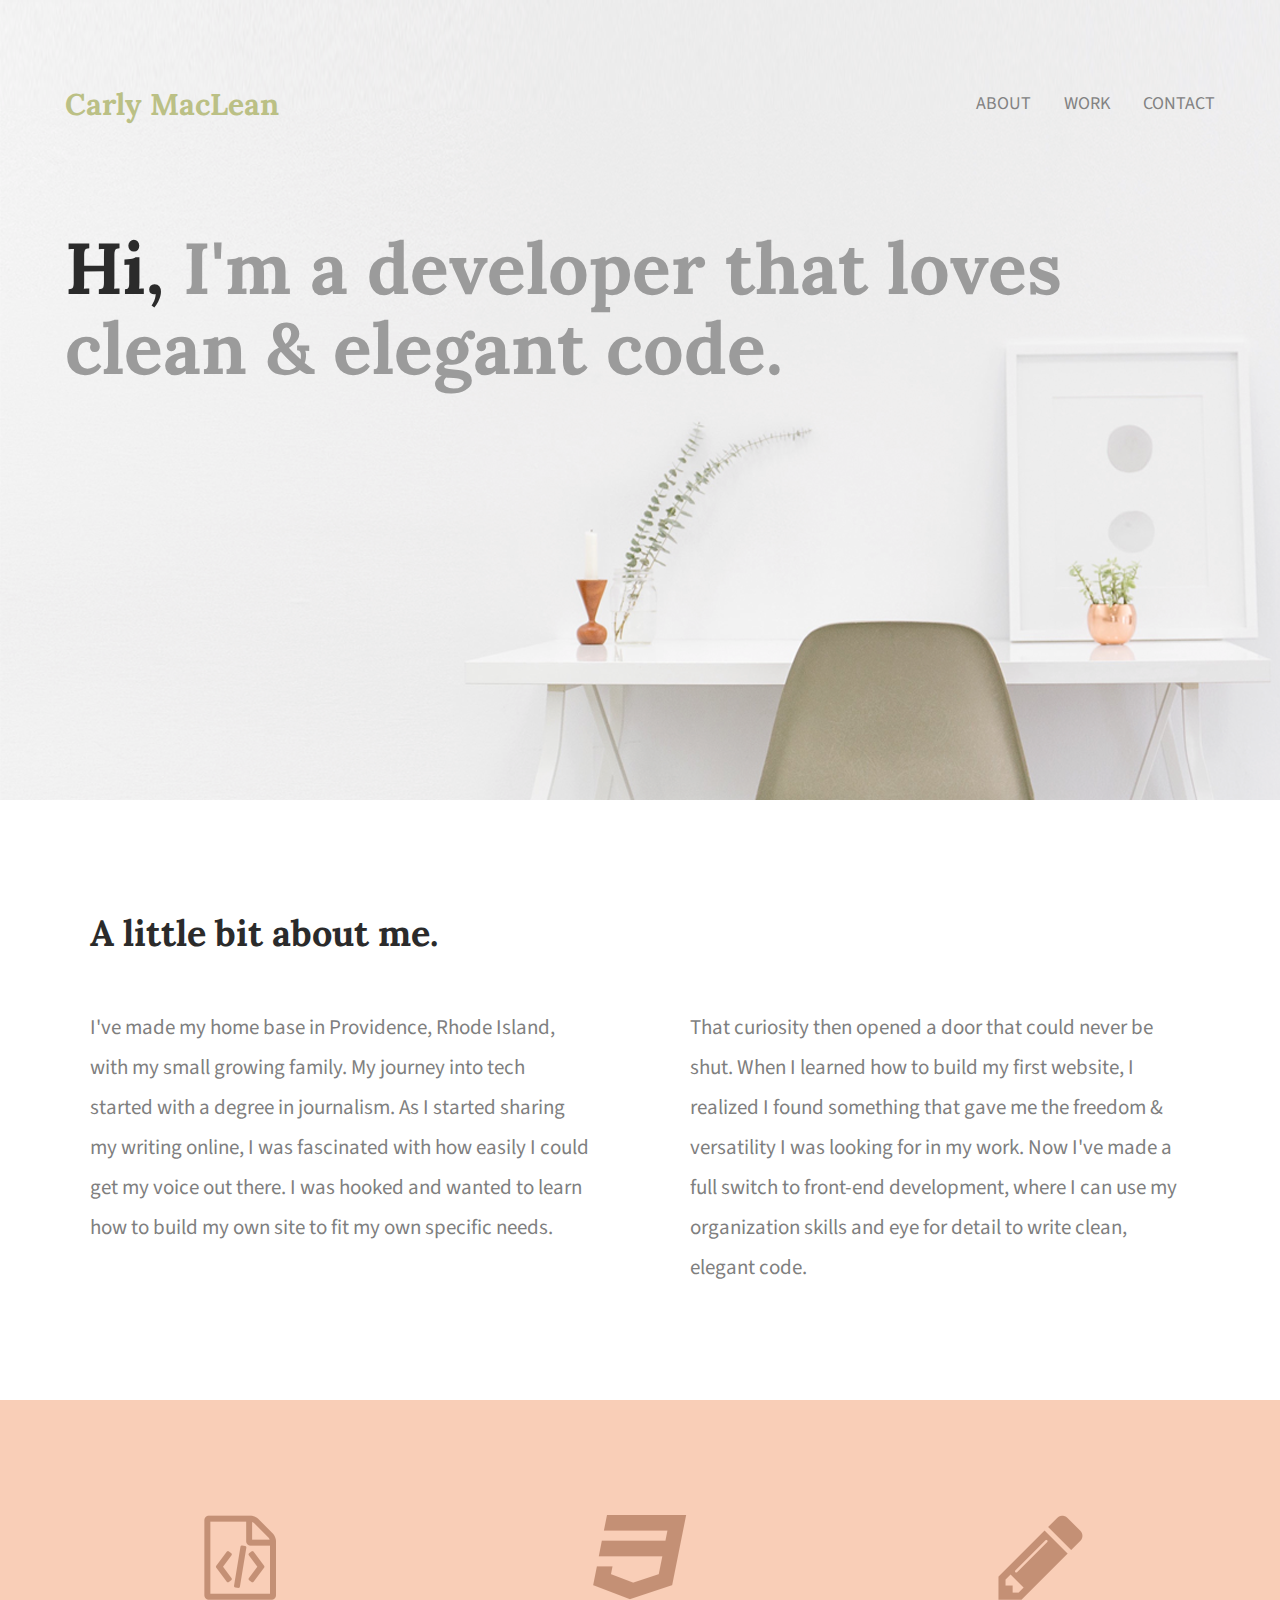
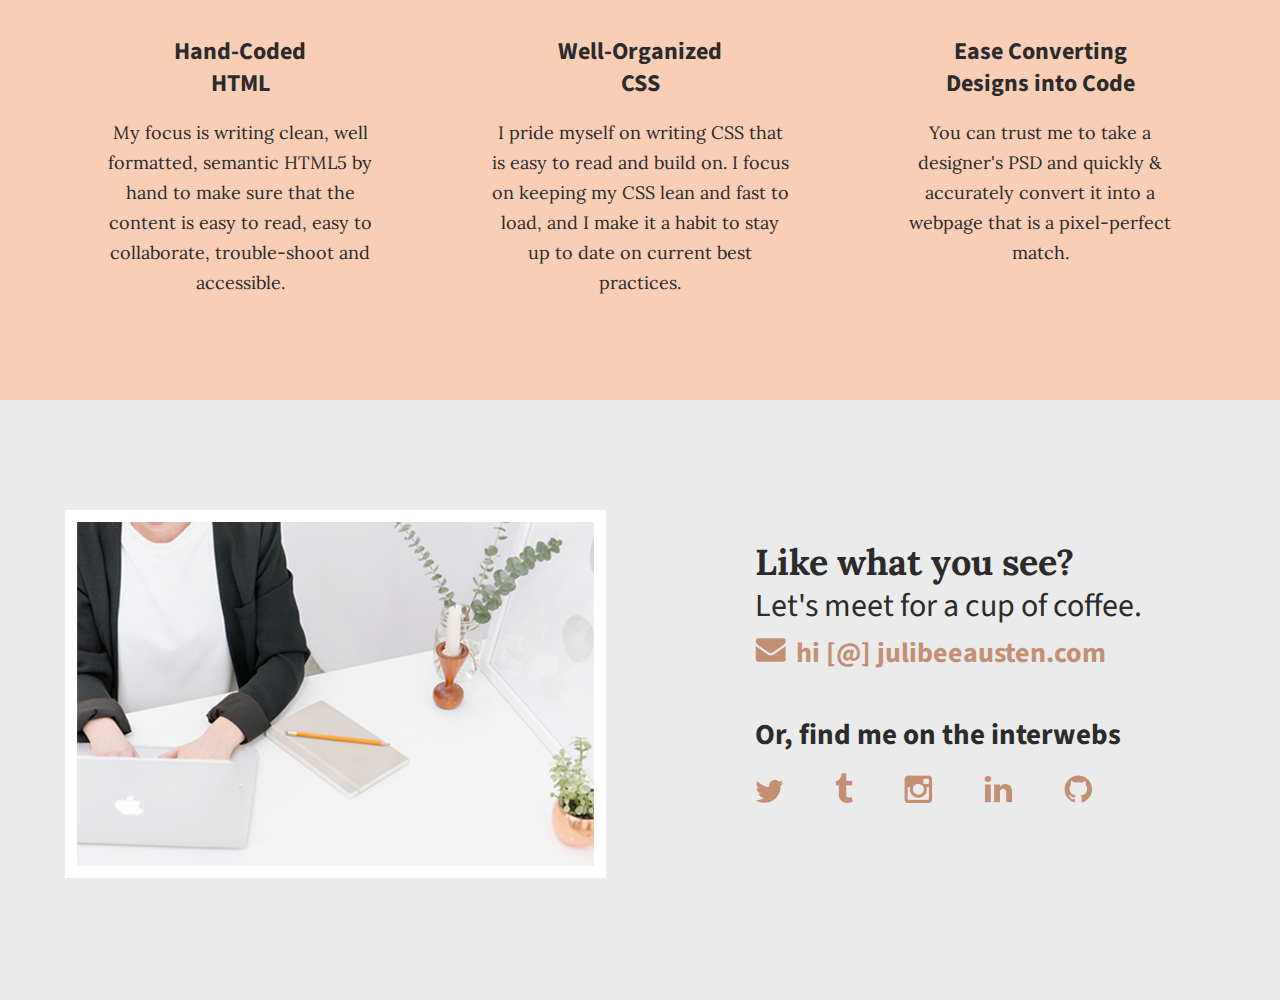
<file: index.html>
<!DOCTYPE html>
<html lang=en>

  <head>
      <title>Carly MacLean | Portfolio</title>
      <link rel="stylesheet" href="css/normalize.css">
      <link rel="stylesheet" href="css/main.css"/>
      <link href='https://fonts.googleapis.com/css?family=Source+Sans+Pro:400,700' rel='stylesheet' type='text/css'>
      <link href='https://fonts.googleapis.com/css?family=Lora:400,700' rel='stylesheet' type='text/css'>
  </head>

    <body>
      <!--Banner area desk background img -->
      <header>
        <section id="top">
          <div class="full-width">
            <div class="half-width">
              <h1>Carly MacLean</h1>
            </div>
            <div class="half-width">
              <nav>
                <ul>
                  
                  <li><a href="#about">About</a></li>
                  <li><a href="#work">Work</a></li>
                  <li><a href="#contact">Contact</a></li>

                </ul>
              </nav>
            </div>

            <h2><span>Hi,</span> I'm a developer that loves clean &amp; elegant
               code.</h2>
          </div>
        </section>
      </header>
<!---Start Main Content-->
      <main>
        <section id="about">
          <div class="full-width">
            <h2>A little bit about me.</h2>
            <div class="half-width">
                <p> I've made my home base in Providence, Rhode Island, with my small growing family. My journey into tech started with a degree in journalism. As I started sharing my writing online, I was fascinated with how easily I could get my voice out there. I was hooked and wanted to learn how to build my own site to fit my own specific needs.</p>
            </div>

            <div class="half-width">
              <p>That curiosity then opened a door that could never be shut. When I learned how to build my first website, I realized I found something that gave me the freedom & versatility I was looking for in my work. Now I've made a full switch to front-end development, where I can use my organization skills and eye for detail to write clean, elegant code.</p>
            </div>
          </div>
        </section>

        <section id="work">
          <div class="full-width">
            <div class="third-width">
              <img src="img/icon-html.png" alt="HTML icon"/>
              <h3>Hand-Coded HTML</h3>
              <p>My focus is writing clean, well formatted, semantic HTML5 by hand
                to make sure that the content is easy to read, easy to collaborate,
                trouble-shoot and accessible.</p>
            </div>
            <div class="third-width">
              <img src="img/icon-css.png" alt="CSS icon"/>
              <h3>Well-Organized CSS</h3>
              <p>I pride myself on writing CSS that is easy to read and build on.
                I focus on keeping my CSS lean and fast to load, and I make it a
                habit to stay up to date on current best practices.</p>
            </div>
            <div class="third-width">
              <img src="img/icon-pencil.png" alt="Pencil icon"/>
              <h3>Ease Converting Designs into Code</h3>
              <p>You can trust me to take a designer's PSD and quickly & accurately
                convert it into a webpage that is a pixel-perfect match.</p>
            </div>
          </div>
        </section>

      <footer id="contact">
          <div class="full-width">
            <div class="half-width">
              <img src="img/contact.png" alt="work-desk" id="contact-img"/>
            </div>
            <div class="half-width">
              <h2>Like what you see?</h2>
              <h3 id="email-header">Let's meet for a cup of coffee.</h3>
              <a href="mailto:hi@jubileeausten.com"><img src="img/icon-envelope.png"
                alt="envelope icon" id="envelope"/>hi [@] julibeeausten.com</a>
            <br>
              <h3 id="socialmedia-header">Or, find me on the interwebs</h3>
                <ul>
                  <li><a href="www.twitter.com"><img src="img/icon-twitter.png" alt="twitter"/></a></li>
                  <li><a href="www.tumblr.com"><img src="img/icon-tumblr.png" alt="tumblr icon"/></a></li>
                  <li><a href="www.instagram.com"><img src="img/icon-insta.png" alt="instagram icon"/></a></li>
                  <li><a href="www.linkedin.com"><img src="img/icon-linkedin.png" alt="linkedin icon"/></a></li>
                  <li><a href="www.github.com"><img src="img/icon-github.png" alt="github icon"/></a></li>
                </ul>
            </div>
          </div>
      </footer>
    </main>
  </body>
</html>
</file>
<file: css/main.css>
/***** BASE STYLES *****/

body {
    font-family: 'Source Sans Pro', sans-serif;
    color: #2b2b2b;
}

#about, #work, #contact {
    height: 600px;
  }




/***** GRID *****/

.full-width {
    width: 1200px;
    margin: 0 auto;
}

.half-width {
    width: 600px;
    float: left;
}

.third-width {
    width: 400px;
    float: left;
}


/**** HEADER *****/


header {
    height: 800px;
    background: url("../img/desk-bg.png");
    background-size: cover;
}

header h1 {
    font-family: 'Lora', 'serif';
    color: #bbc085;
    font-size: 30px;
    padding: 65px 0 65px 25px;
}

nav {
    float: right;
    padding: 75px 25px;
}

nav ul li {
    display: inline-block;
}

nav ul li a{
    text-transform: uppercase;
    text-decoration: none;
    font-size: 18px;
    color: #828282;
    padding-left: 30px;
}

header h2 {
    width: 1000px;
    clear: both;
    font-family: 'Lora', serif;
    font-size: 72px;
    line-height: 80px;
    color: #9b9b9b;
    padding: 20px 0 20px 25px;
}

header h2 span {
    color: #2b2b2b;
}




/***** ABOUT *****/


#about .full-width {
    padding: 80px 0;
}

#about h2 {
    font-family: 'Lora', 'serif';
    font-size: 36px;
    padding-left: 50px;
}

#about p {
    font-size: 21px;
    color: #7f7f7f;
    line-height: 40px;
    padding-left: 50px;
    padding-right: 50px;

}



/***** WORK *****/


#work  {
    background: #f9ceb7;
    text-align: center;

}

#work .full-width {
    padding: 115px 0;
}

#work img {
    padding-bottom: 30px;
}


#work h3 {
    font-size: 24px;
    line-height: 32px;
    width: 190px;
    margin: 0 auto;

}

#work p {
    font-family: 'Lora', 'serif';
    font-size: 18px;
    line-height: 30px;
    padding: 0 50px;
}




/***** CONTACT *****/

#contact {
    background: #ebebeb;
}

#contact .full-width {
    padding: 110px 0;
}

#contact img#contact-img {
    margin-left: 25px;
    border: 12px solid #ffffff;
}

#contact h2, #contact #email-header, #contact #socialmedia-header, #contact ul {
    padding-left: 115px;
}

#contact #envelope {
    padding: 0 10px 0 115px;
}

#contact h2 {
    font-family: 'Lora', 'serif';
    font-size: 36px;
    color: #2B2B2B;
    line-height: 44px;
}

#contact #email-header {
    font-size: 32px;
    font-weight: 400;
    line-height: 44px;
    margin: -30px 0 5px 0;

}

#contact #socialmedia-header {
    font-weight: 700;
    font-size: 29px;
    line-height: 44px;
    margin: 40px 0 0 0;

}

#contact a {
    text-decoration: none;
    color:  #C49075;
    font-weight: bold;
    font-size: 28px;
}

#contact ul {
    list-style: none;
}

#contact ul li {
    display: inline-block;
}

#contact ul img {
    font-size: 32px;
    padding-right: 48px;
}
</file>
